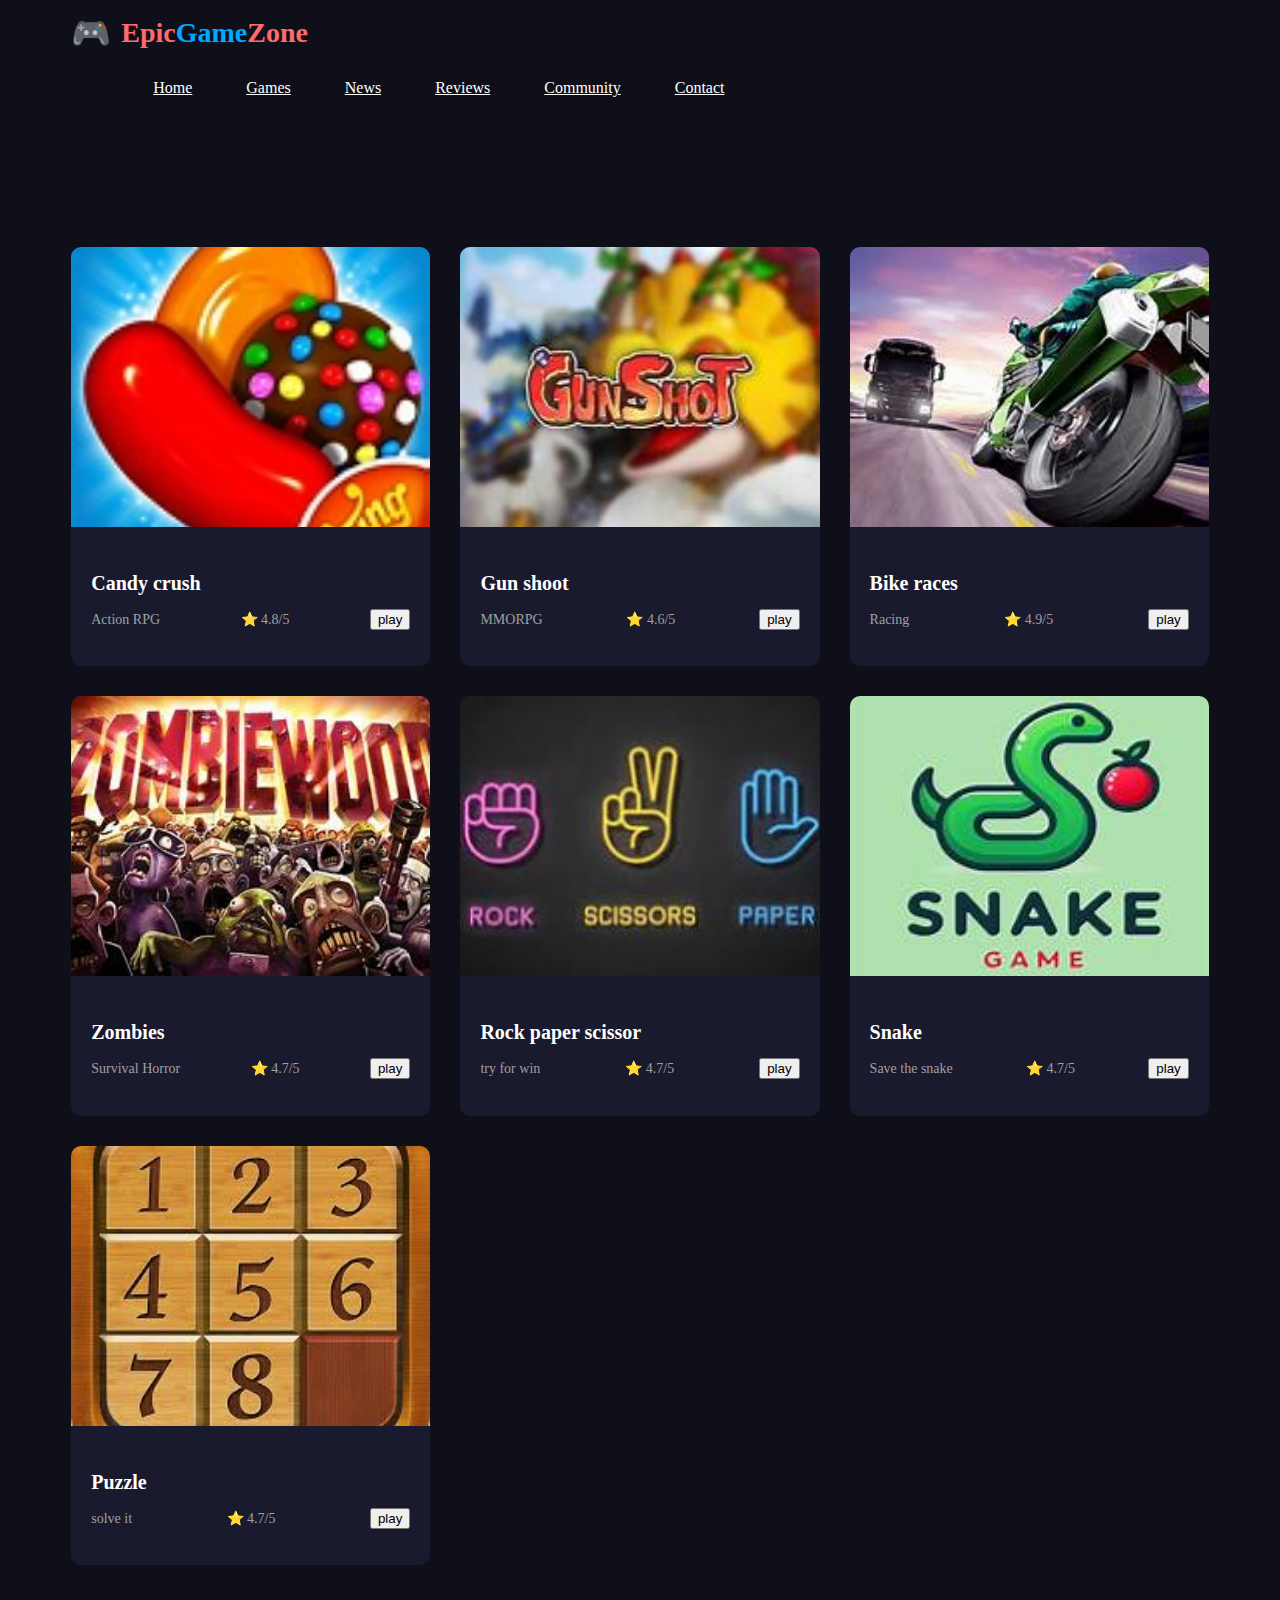
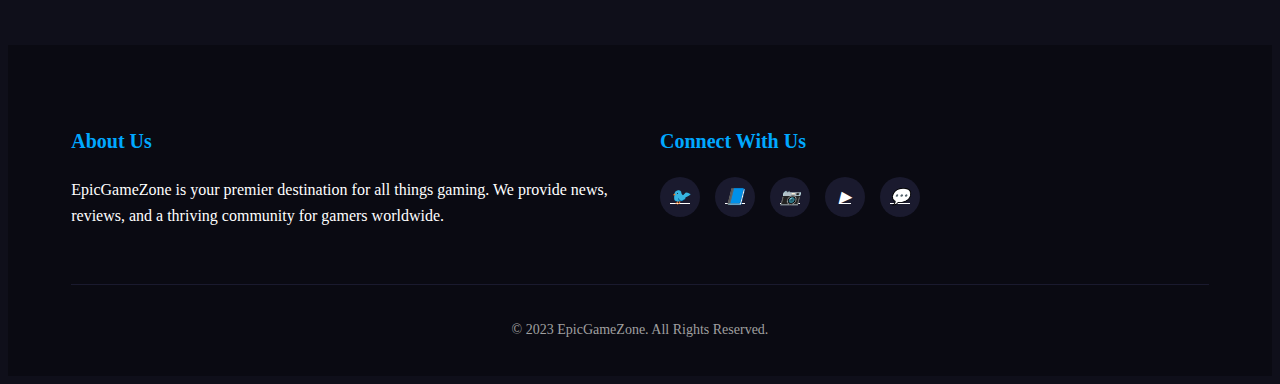
<file: index.html>
<!DOCTYPE html>
<html lang="en">
<head>
    <meta charset="UTF-8">
    <meta name="viewport" content="width=device-width, initial-scale=1.0">
    <title>EpicGameZone - Your Ultimate Gaming Destination</title>
   <link rel="stylesheet" href="style.css">
</head>
<body>
    <!-- Header -->
    <header>
        <div class="container header-container">
            <div class="logo">
                <span class="logo-icon">🎮</span>
                Epic<span>Game</span>Zone
            </div>
            <nav>
                <ul>
                    <li><a href="#">Home</a></li>
                    <li><a href="#">Games</a></li>
                    <li><a href="#">News</a></li>
                    <li><a href="#">Reviews</a></li>
                    <li><a href="#">Community</a></li>
                    <li><a href="#">Contact</a></li>
                </ul>
            </nav>
        </div>
    </header>
    <!-- Featured Games Section -->
    <section class="featured-games">
        <div class="container">
            <div class="section-title">
            </div>
            <div class="games-grid">
                <!-- Game Card 1 -->
                <div class="game-card">
                    <div class="game-img">
                        <img src="cc.jpg" alt="Game Title">
                    </div>
                    <div class="game-info">
                        <h3>Candy crush</h3>
                        <div class="game-meta">
                            <span>Action RPG</span>
                            <span>⭐ 4.8/5</span>
                            <div class="play-button">
                                <button>play</button>
                            </div>          
                        </div>
                    
                    </div>
                </div>
                
                <!-- Game Card 2 -->
                <div class="game-card">
                    <div class="game-img">
                        <img src="gs.jpg" alt="Game Title">
                    </div>
                    <div class="game-info">
                        <h3>Gun shoot</h3>
                        <div class="game-meta">
                             <span>MMORPG</span>
                             <span>⭐ 4.6/5</span>
                            <div class="play-button">
                                <button>play</button>
                            </div>  
                        </div> 
                    
                    </div>
                </div>
                
                <!-- Game Card 3 -->
                <div class="game-card">
                    <div class="game-img">
                        <img src="bs.jpg" alt="Game Title">
                    </div>
                    <div class="game-info">
                        <h3>Bike races</h3>
                        <div class="game-meta">
                            <span>Racing</span>
                            <span>⭐ 4.9/5</span>
                        
                            <div class="play-button">
                                <button>play</button>
                             </div>  
                        </div>
                    </div>
                </div>
                
                <!-- Game Card 4 -->
                <div class="game-card">
                    <div class="game-img">
                        <img src="zoo.jpg" alt="Game Title">
                    </div>
                    <div class="game-info">
                        <h3>Zombies</h3>
                        <div class="game-meta">
                            <span>Survival Horror</span>
                            <span>⭐ 4.7/5</span>
                        <div class="play-button">
                            <button>play</button>
                        </div>
                    </div>   
                </div>
                </div>
                <div class="game-card">
                    <div class="game-img">
                        <img src="rock.jpg" alt="Game Title">
                    </div>
                    <div class="game-info">
                        <h3>Rock paper scissor</h3>
                        <div class="game-meta">
                            <span>try for win</span>
                            <span>⭐ 4.7/5</span>
                            <div class="play-button">
                                <a href="prg.html" ><button>play</button></a>
                            </div>
                        </div>
                    </div>
                </div>
                <div class="game-card">
                    <div class="game-img">
                        <img src="sn.jpg" alt="Game Title">
                    </div>
                    <div class="game-info">
                        <h3>Snake</h3>
                        <div class="game-meta">
                            <span>Save the snake</span>
                            <span>⭐ 4.7/5</span>
                            <div class="play-button">
                                <a href="snake-game.html"><button>play</button></a>
                            </div>
                        </div>   
                    </div>
                </div>
                <div class="game-card">
                    <div class="game-img">
                        <img src="no-puzzle.jpg" alt="Game Title">
                    </div>
                    <div class="game-info">
                        <h3>Puzzle</h3>
                        <div class="game-meta">
                            <span>solve it</span>
                            <span>⭐ 4.7/5</span>
                         <div class="play-button">
                           <a href="puzzle.html"> <button>play</button></a>
                         </div> 
                     </div>  
                    </div>
                </div>
            </div>
        </div>
    </section>

    

    <!-- Footer -->
    <footer>
        <div class="container">
            <div class="footer-content">
                <div class="footer-column">
                    <h3>About Us</h3>
                    <p>EpicGameZone is your premier destination for all things gaming. We provide news, reviews, and a thriving community for gamers worldwide.</p>
                </div>
                
                
                <div class="footer-column">
                    <h3>Connect With Us</h3>
                    <div class="social-links">
                        <a href="#"><i class="fab fa-twitter">🐦</i></a>
                        <a href="#"><i class="fab fa-facebook">📘</i></a>
                        <a href="#"><i class="fab fa-instagram">📷</i></a>
                        <a href="#"><i class="fab fa-youtube">▶</i></a>
                        <a href="#"><i class="fab fa-discord">💬</i></a>
                    </div>
                </div>
            </div>
            <div class="copyright">
                <p>&copy; 2023 EpicGameZone. All Rights Reserved.</p>
            </div>
        </div>
    </footer>
</body>
</html>
</file>
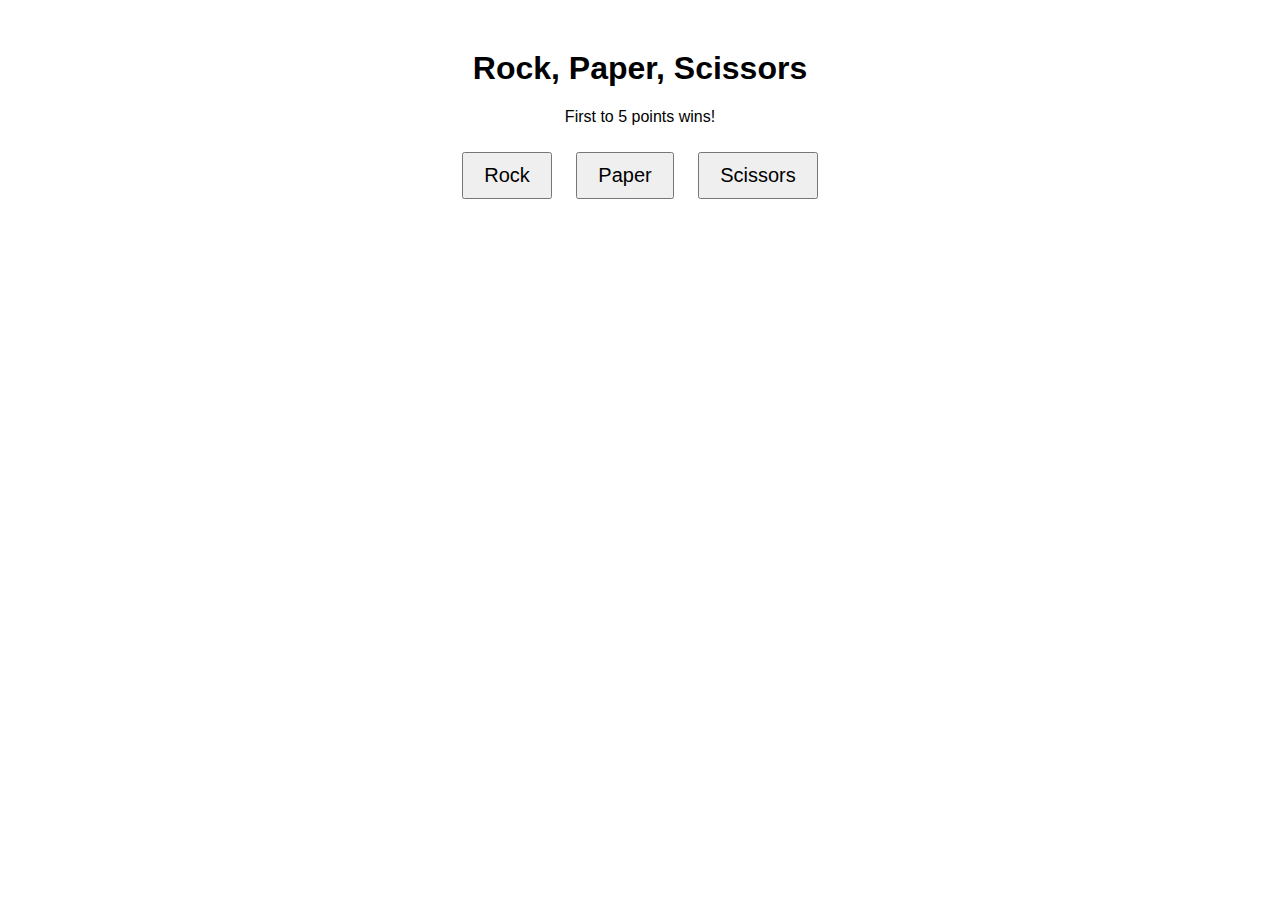
<file: prg.html>
<!DOCTYPE html>
<html lang="en">
<head>
  <meta charset="UTF-8">
  <meta name="viewport" content="width=device-width, initial-scale=1.0">
  <title>Rock, Paper, Scissors Game</title>
  <style>
    body {
      font-family: Arial, sans-serif;
      text-align: center;
      margin-top: 50px;
    }
    .choices button {
      font-size: 20px;
      padding: 10px 20px;
      margin: 10px;
    }
    .result {
      margin-top: 20px;
      font-size: 24px;
    }
    .scores {
      margin-top: 20px;
      font-size: 20px;
    }
  </style>
</head>
<body>
  <h1>Rock, Paper, Scissors</h1>
  <p>First to 5 points wins!</p>

  <div class="choices">
    <button onclick="playGame('rock')">Rock</button>
    <button onclick="playGame('paper')">Paper</button>
    <button onclick="playGame('scissors')">Scissors</button>
  </div>

  <div class="result" id="result"></div>
  <div class="scores" id="scores"></div>

  <script>
    let userScore = 0;
    let computerScore = 0;

    function playGame(userChoice) {
      const choices = ['rock', 'paper', 'scissors'];
      const computerChoice = choices[Math.floor(Math.random() * 3)];

      let result = '';

      if (userChoice === computerChoice) {
        result = "It's a tie!";
      } else if (
        (userChoice === 'rock' && computerChoice === 'scissors') ||
        (userChoice === 'paper' && computerChoice === 'rock') ||
        (userChoice === 'scissors' && computerChoice === 'paper')
      ) {
        result = 'You win this round!';
        userScore++;
      } else {
        result = 'Computer wins this round!';
        computerScore++;
      }

      document.getElementById('result').innerText = `You chose ${userChoice}, computer chose ${computerChoice}. ${result}`;
      document.getElementById('scores').innerText = `Your Score: ${userScore}, Computer Score: ${computerScore}`;

      if (userScore === 5) {
        alert('Congratulations! You won the game!');
        resetGame();
      } else if (computerScore === 5) {
        alert('Computer won the game! Better luck next time.');
        resetGame();
      }
    }

    function resetGame() {
      userScore = 0;
      computerScore = 0;
      document.getElementById('result').innerText = '';
      document.getElementById('scores').innerText = '';
    }
  </script>
</body>
</html>
</file>
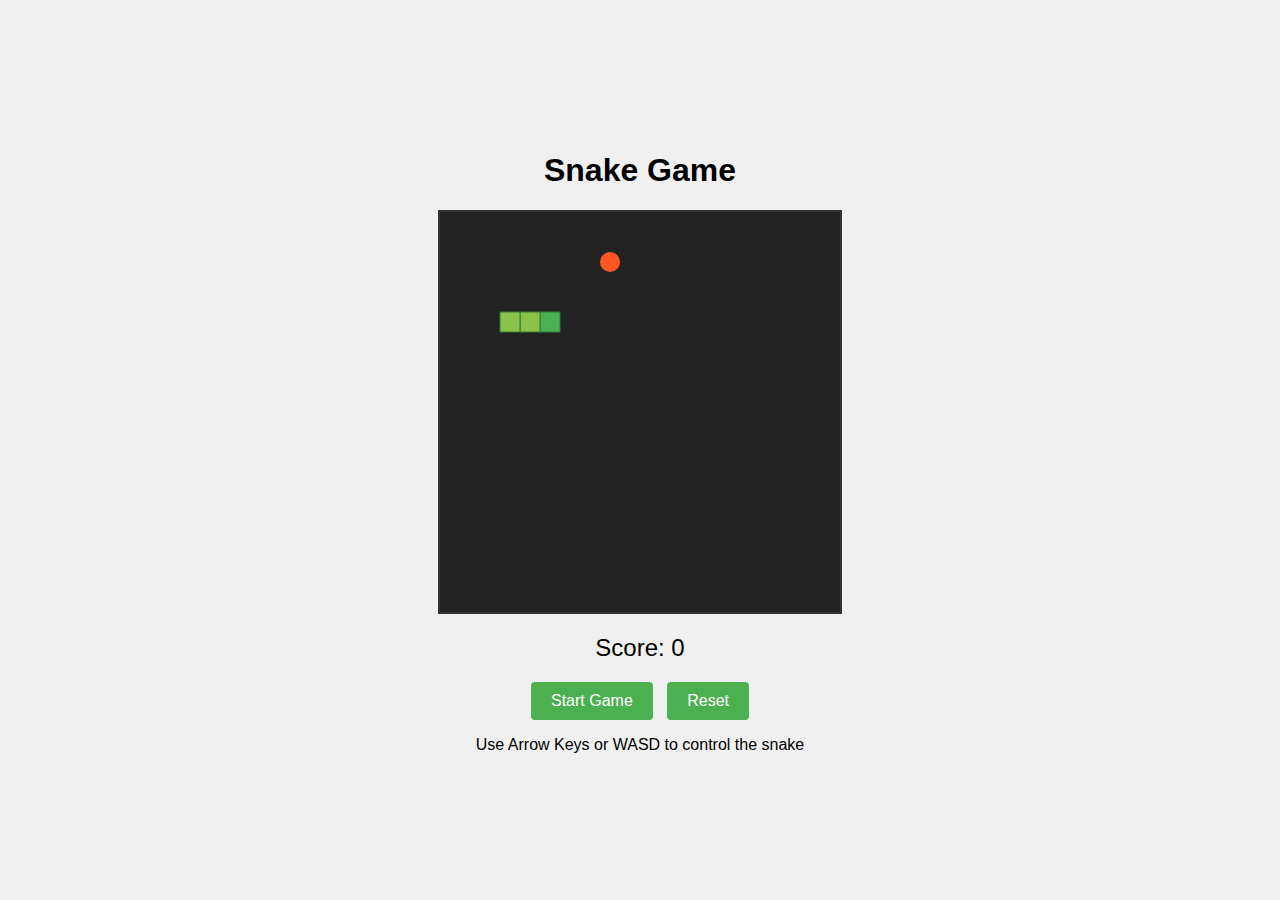
<file: snake-game.html>
<!DOCTYPE html>
<html lang="en">
<head>
    <meta charset="UTF-8">
    <meta name="viewport" content="width=device-width, initial-scale=1.0">
    <title>Snake Game</title>
    <style>
        body {
            display: flex;
            flex-direction: column;
            align-items: center;
            justify-content: center;
            height: 100vh;
            margin: 0;
            background-color: #f0f0f0;
            font-family: Arial, sans-serif;
        }
        canvas {
            border: 2px solid #333;
            background-color: #222;
        }
        .game-container {
            display: flex;
            flex-direction: column;
            align-items: center;
        }
        .score-container {
            margin-top: 20px;
            font-size: 24px;
        }
        .controls {
            margin-top: 20px;
            text-align: center;
        }
        button {
            padding: 10px 20px;
            font-size: 16px;
            background-color: #4CAF50;
            color: white;
            border: none;
            border-radius: 4px;
            cursor: pointer;
            margin: 0 5px;
        }
        button:hover {
            background-color: #45a049;
        }
    </style>
</head>
<body>
    <h1>Snake Game</h1>
    <div class="game-container">
        <canvas id="gameCanvas" width="400" height="400"></canvas>
        <div class="score-container">
            Score: <span id="score">0</span>
        </div>
        <div class="controls">
            <button id="startBtn">Start Game</button>
            <button id="resetBtn">Reset</button>
        </div>
        <div class="instructions">
            <p>Use Arrow Keys or WASD to control the snake</p>
        </div>
    </div>

    <script>
        document.addEventListener('DOMContentLoaded', () => {
            // Get canvas and context
            const canvas = document.getElementById('gameCanvas');
            const ctx = canvas.getContext('2d');
            
            // Game variables
            const gridSize = 20;
            const gridWidth = canvas.width / gridSize;
            const gridHeight = canvas.height / gridSize;
            let snake = [];
            let food = {};
            let direction = 'right';
            let nextDirection = 'right';
            let score = 0;
            let gameSpeed = 150; // Milliseconds between moves
            let gameInterval;
            let gameRunning = false;
            
            // Initialize game elements
            function initGame() {
                // Reset snake to starting position
                snake = [
                    {x: 5, y: 5},
                    {x: 4, y: 5},
                    {x: 3, y: 5}
                ];
                
                // Reset direction
                direction = 'right';
                nextDirection = 'right';
                
                // Reset score
                score = 0;
                document.getElementById('score').textContent = score;
                
                // Place initial food
                placeFood();
                
                // Draw the initial state
                draw();
            }
            
            // Place food at random position
            function placeFood() {
                // Generate random coordinates
                let foodX, foodY;
                let validPosition = false;
                
                while (!validPosition) {
                    foodX = Math.floor(Math.random() * gridWidth);
                    foodY = Math.floor(Math.random() * gridHeight);
                    
                    // Check if food overlaps with snake
                    validPosition = true;
                    for (let i = 0; i < snake.length; i++) {
                        if (snake[i].x === foodX && snake[i].y === foodY) {
                            validPosition = false;
                            break;
                        }
                    }
                }
                
                food = {x: foodX, y: foodY};
            }
            
            // Draw game elements
            function draw() {
                // Clear canvas
                ctx.clearRect(0, 0, canvas.width, canvas.height);
                
                // Draw snake
                snake.forEach((segment, index) => {
                    ctx.fillStyle = index === 0 ? '#4CAF50' : '#8BC34A';
                    ctx.fillRect(segment.x * gridSize, segment.y * gridSize, gridSize, gridSize);
                    
                    // Draw border around each segment
                    ctx.strokeStyle = '#2E7D32';
                    ctx.strokeRect(segment.x * gridSize, segment.y * gridSize, gridSize, gridSize);
                });
                
                // Draw food
                ctx.fillStyle = '#FF5722';
                ctx.beginPath();
                const centerX = food.x * gridSize + gridSize / 2;
                const centerY = food.y * gridSize + gridSize / 2;
                const radius = gridSize / 2;
                ctx.arc(centerX, centerY, radius, 0, 2 * Math.PI);
                ctx.fill();
            }
            
            // Update game state
            function update() {
                // Update direction based on nextDirection
                direction = nextDirection;
                
                // Calculate new head position
                const head = {x: snake[0].x, y: snake[0].y};
                
                switch (direction) {
                    case 'up':
                        head.y -= 1;
                        break;
                    case 'down':
                        head.y += 1;
                        break;
                    case 'left':
                        head.x -= 1;
                        break;
                    case 'right':
                        head.x += 1;
                        break;
                }
                
                // Check for collisions with walls
                if (head.x < 0 || head.x >= gridWidth || head.y < 0 || head.y >= gridHeight) {
                    gameOver();
                    return;
                }
                
                // Check for collisions with self
                for (let i = 0; i < snake.length; i++) {
                    if (snake[i].x === head.x && snake[i].y === head.y) {
                        gameOver();
                        return;
                    }
                }
                
                // Add new head to snake
                snake.unshift(head);
                
                // Check if snake ate food
                if (head.x === food.x && head.y === food.y) {
                    // Increase score
                    score += 10;
                    document.getElementById('score').textContent = score;
                    
                    // Place new food
                    placeFood();
                    
                    // Increase speed slightly
                    if (gameSpeed > 50) {
                        gameSpeed -= 2;
                        clearInterval(gameInterval);
                        gameInterval = setInterval(gameLoop, gameSpeed);
                    }
                } else {
                    // Remove tail if food wasn't eaten
                    snake.pop();
                }
                
                // Draw updated state
                draw();
            }
            
            // Game loop
            function gameLoop() {
                update();
            }
            
            // Game over
            function gameOver() {
                clearInterval(gameInterval);
                gameRunning = false;
                alert(`Game Over! Your score: ${score}`);
            }
            
            // Start game
            function startGame() {
                if (!gameRunning) {
                    initGame();
                    gameInterval = setInterval(gameLoop, gameSpeed);
                    gameRunning = true;
                }
            }
            
            // Reset game
            function resetGame() {
                clearInterval(gameInterval);
                gameRunning = false;
                initGame();
            }
            
            // Event listeners
            document.getElementById('startBtn').addEventListener('click', startGame);
            document.getElementById('resetBtn').addEventListener('click', resetGame);
            
            // Keyboard controls
            document.addEventListener('keydown', (event) => {
                // Prevent default actions for arrow keys
                if (['ArrowUp', 'ArrowDown', 'ArrowLeft', 'ArrowRight', 'w', 'a', 's', 'd'].includes(event.key)) {
                    event.preventDefault();
                }
                
                // Update direction
                switch (event.key) {
                    case 'ArrowUp':
                    case 'w':
                        if (direction !== 'down') nextDirection = 'up';
                        break;
                    case 'ArrowDown':
                    case 's':
                        if (direction !== 'up') nextDirection = 'down';
                        break;
                    case 'ArrowLeft':
                    case 'a':
                        if (direction !== 'right') nextDirection = 'left';
                        break;
                    case 'ArrowRight':
                    case 'd':
                        if (direction !== 'left') nextDirection = 'right';
                        break;
                }
            });
            
            // Initialize game
            initGame();
        });
    </script>
</body>
</html>
</file>
<file: style.css>
body {
            background-color: #0f0f1a;
            color: #ffffff;
            line-height: 1.6;
        }

        .container {
            width: 90%;
            max-width: 1200px;
            margin: 0 auto;
            padding: 0 20px;
        }
        
        
        
        
        
        .logo {
            font-size: 28px;
            font-weight: 700;
            color: #ff6b6b;
            display: flex;
            align-items: center;
        }
        
        .logo span {
            color: #00a8ff;
        }
        
        .logo-icon {
            margin-right: 10px;
            font-size: 32px;
        }
        nav ul {
            display: flex;
            list-style: none;
        }
        
        nav ul li {
            margin-left: 30px;
        }
        
        nav ul li a {
            color: #ffffff;
            font-weight: 500;
            font-size: 16px;
            padding: 8px 12px;
            border-radius: 4px;
        }
        
        /* Featured Games Section */
        .featured-games {
            padding: 80px 0;
        }
        
        .section-title {
            text-align: center;
            margin-bottom: 50px;
        }
        
        .section-title h2 {
            font-size: 36px;
            color: #00a8ff;
            margin-bottom: 15px;
        }
        
        .section-title p {
            color: #a0a0a0;
            max-width: 700px;
            margin: 0 auto;
        }
        
        .games-grid {
            display: grid;
            grid-template-columns: repeat(auto-fill, minmax(280px, 1fr));
            gap: 30px;
        }
        
        .game-card {
            background-color: #1a1a2e;
            border-radius: 10px;
            overflow: hidden;
            transition: transform 0.3s, box-shadow 0.3s;
        }
        
        .game-card:hover {
            transform: translateY(-10px);
            box-shadow: 0 15px 30px rgba(0, 0, 0, 0.4);
        }
        
        .game-img {
            height: 280px;
            overflow: hidden;
        }
        
        .game-img img {
            width: 100%;
            height: 100%;
            object-fit: cover;
            transition: transform 0.5s;
        }
        
        
        
        .game-info {
            padding: 20px;
        }
        
        .game-info h3 {
            font-size: 20px;
            margin-bottom: 10px;
        }
        
        .game-meta {
            display: flex;
            justify-content: space-between;
            color: #a0a0a0;
            font-size: 14px;
            margin-bottom: 15px;
        }
        
        .game-price {
            color: #ff6b6b;
            font-weight: 700;
            font-size: 18px;
        }
        
        /* News Section */
       
        
        /* Footer */
        footer {
            background-color: #0a0a12;
            padding: 60px 0 20px;
        }
        
        .footer-content {
            display: grid;
            grid-template-columns: repeat(auto-fit, minmax(200px, 1fr));
            gap: 40px;
            margin-bottom: 40px;
        }
        
        .footer-column h3 {
            color: #00a8ff;
            font-size: 20px;
            margin-bottom: 20px;
        }
        
        .footer-column ul {
            list-style: none;
        }
        
        .social-links {
            display: flex;
            gap: 15px;
        }
        
        .social-links a {
            display: inline-block;
            width: 40px;
            height: 40px;
            background-color: #1a1a2e;
            border-radius: 50%;
            text-align: center;
            line-height: 40px;
            color: #ffffff;
            transition: all 0.3s;
        }
        
        .social-links a:hover {
            background-color: #00a8ff;
            transform: translateY(-3px);
        }
        
        .copyright {
            text-align: center;
            padding-top: 20px;
            border-top: 1px solid #1a1a2e;
            color: #a0a0a0;
            font-size: 14px;
        }
</file>
